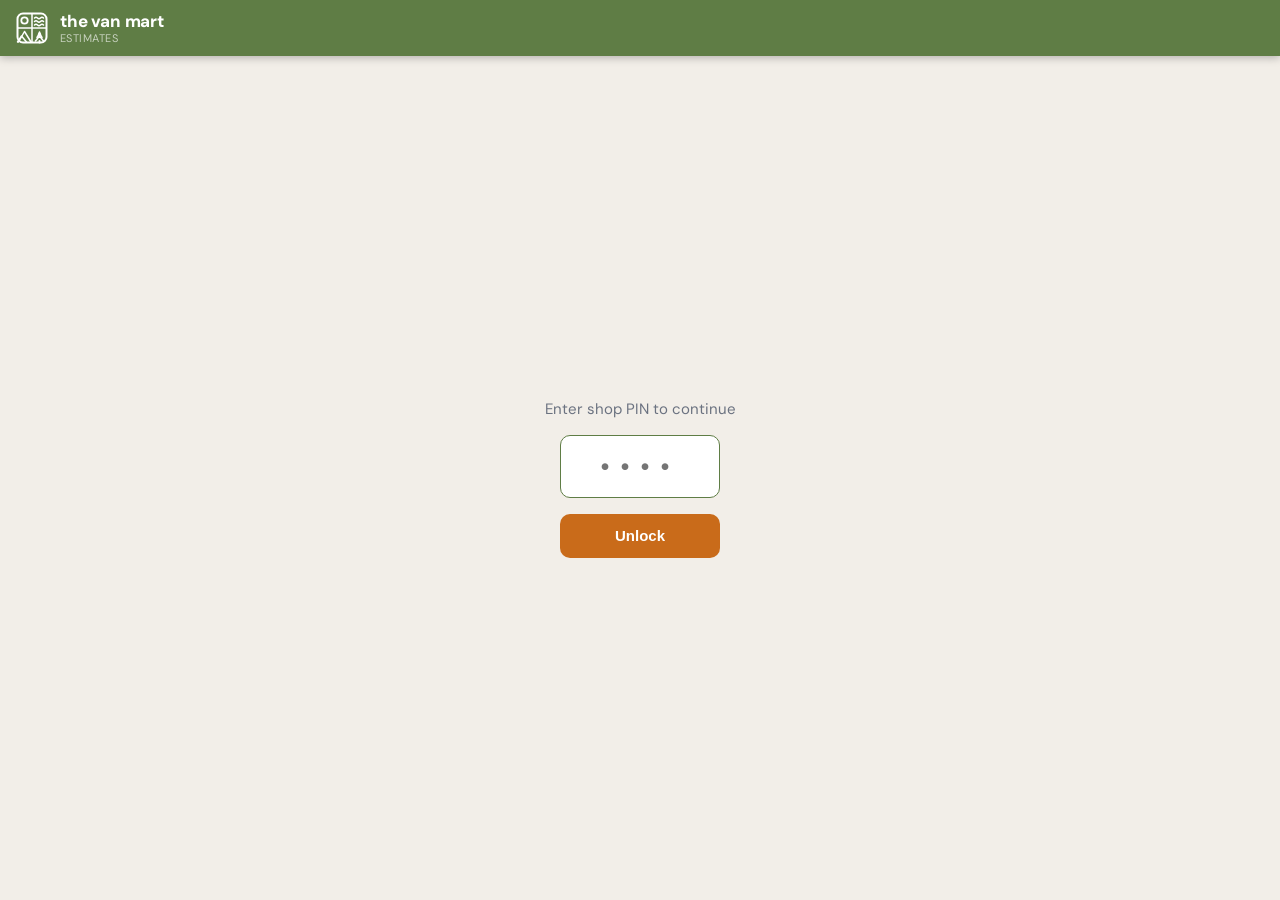
<file: index.html>
<!DOCTYPE html>
<html lang="en">
<head>
  <meta charset="UTF-8">
  <meta name="viewport" content="width=device-width, initial-scale=1.0, maximum-scale=1.0, user-scalable=no">
  <meta name="apple-mobile-web-app-capable" content="yes">
  <meta name="apple-mobile-web-app-status-bar-style" content="black-translucent">
  <meta name="apple-mobile-web-app-title" content="VM Estimates">
  <meta name="theme-color" content="#5F7D45">
  <title>The Van Mart - Estimates</title>
  <link rel="manifest" href="manifest.json">
  <link rel="preconnect" href="https://fonts.googleapis.com">
  <link rel="preconnect" href="https://fonts.gstatic.com" crossorigin>
  <link href="https://fonts.googleapis.com/css2?family=DM+Sans:opsz,wght@9..40,400;9..40,500;9..40,600;9..40,700;9..40,800&display=swap" rel="stylesheet">
  <link rel="stylesheet" href="style.css">
</head>
<body>
  <div id="pin-gate">
    <header class="header">
      <svg class="header-logo" width="32" height="32" viewBox="0 0 32 32" fill="none" xmlns="http://www.w3.org/2000/svg">
        <rect x="1.5" y="1.5" width="29" height="29" rx="5.5" stroke="white" stroke-width="2"/>
        <line x1="16" y1="1.5" x2="16" y2="30.5" stroke="white" stroke-width="1.5"/>
        <line x1="1.5" y1="16" x2="30.5" y2="16" stroke="white" stroke-width="1.5"/>
        <circle cx="8.5" cy="8.5" r="3.2" stroke="white" stroke-width="1.8"/>
        <path d="M18.5 6 Q20 4.5 21.5 6 Q23 7.5 24.5 6 Q26 4.5 27.5 6" stroke="white" stroke-width="1.5" stroke-linecap="round"/>
        <path d="M18.5 9.5 Q20 8 21.5 9.5 Q23 11 24.5 9.5 Q26 8 27.5 9.5" stroke="white" stroke-width="1.5" stroke-linecap="round"/>
        <path d="M18.5 13 Q20 11.5 21.5 13 Q23 14.5 24.5 13 Q26 11.5 27.5 13" stroke="white" stroke-width="1.5" stroke-linecap="round"/>
        <path d="M2.5 30 L8.5 19.5 L15 30" stroke="white" stroke-width="1.5" stroke-linejoin="round" stroke-linecap="round"/>
        <path d="M1.5 30 L5.5 24 L10.5 30" stroke="white" stroke-width="1.5" stroke-linejoin="round" stroke-linecap="round"/>
        <path d="M22.5 22.5 L23.5 20 L24.5 22.5" stroke="white" stroke-width="1.5" stroke-linejoin="round" stroke-linecap="round"/>
        <path d="M21 25.5 L23.5 21.5 L26 25.5" stroke="white" stroke-width="1.5" stroke-linejoin="round" stroke-linecap="round"/>
        <path d="M19.5 29 L23.5 24 L27.5 29" stroke="white" stroke-width="1.5" stroke-linejoin="round" stroke-linecap="round"/>
        <line x1="23.5" y1="29" x2="23.5" y2="30.5" stroke="white" stroke-width="2" stroke-linecap="round"/>
      </svg>
      <div class="header-title">
        <span class="header-brand">the van mart</span>
        <span class="header-sub">Estimates</span>
      </div>
    </header>
    <div class="pin-gate-body">
      <p class="pin-gate-label">Enter shop PIN to continue</p>
      <input type="password" id="pin-input" inputmode="numeric" maxlength="4" pattern="[0-9]*" autocomplete="off" placeholder="••••">
      <div id="pin-error" class="pin-error" hidden>Incorrect PIN. Try again.</div>
      <button id="pin-submit" class="btn-primary btn-full pin-gate-btn">Unlock</button>
    </div>
  </div>

  <div id="app" style="display:none">

    <!-- HOME -->
    <div id="view-home" class="view active">
      <header class="header">
        <svg class="header-logo" width="32" height="32" viewBox="0 0 32 32" fill="none" xmlns="http://www.w3.org/2000/svg">
          <rect x="1.5" y="1.5" width="29" height="29" rx="5.5" stroke="white" stroke-width="2"/>
          <line x1="16" y1="1.5" x2="16" y2="30.5" stroke="white" stroke-width="1.5"/>
          <line x1="1.5" y1="16" x2="30.5" y2="16" stroke="white" stroke-width="1.5"/>
          <circle cx="8.5" cy="8.5" r="3.2" stroke="white" stroke-width="1.8"/>
          <path d="M18.5 6 Q20 4.5 21.5 6 Q23 7.5 24.5 6 Q26 4.5 27.5 6" stroke="white" stroke-width="1.5" stroke-linecap="round"/>
          <path d="M18.5 9.5 Q20 8 21.5 9.5 Q23 11 24.5 9.5 Q26 8 27.5 9.5" stroke="white" stroke-width="1.5" stroke-linecap="round"/>
          <path d="M18.5 13 Q20 11.5 21.5 13 Q23 14.5 24.5 13 Q26 11.5 27.5 13" stroke="white" stroke-width="1.5" stroke-linecap="round"/>
          <path d="M2.5 30 L8.5 19.5 L15 30" stroke="white" stroke-width="1.5" stroke-linejoin="round" stroke-linecap="round"/>
          <path d="M1.5 30 L5.5 24 L10.5 30" stroke="white" stroke-width="1.5" stroke-linejoin="round" stroke-linecap="round"/>
          <path d="M22.5 22.5 L23.5 20 L24.5 22.5" stroke="white" stroke-width="1.5" stroke-linejoin="round" stroke-linecap="round"/>
          <path d="M21 25.5 L23.5 21.5 L26 25.5" stroke="white" stroke-width="1.5" stroke-linejoin="round" stroke-linecap="round"/>
          <path d="M19.5 29 L23.5 24 L27.5 29" stroke="white" stroke-width="1.5" stroke-linejoin="round" stroke-linecap="round"/>
          <line x1="23.5" y1="29" x2="23.5" y2="30.5" stroke="white" stroke-width="2" stroke-linecap="round"/>
        </svg>
        <div class="header-title">
          <span class="header-brand">the van mart</span>
          <span class="header-sub">Estimates</span>
        </div>
        <button id="btn-new-estimate" class="btn-accent">+ New</button>
      </header>
      <div id="home-toolbar" class="home-toolbar">
        <div class="home-search">
          <input type="search" id="home-search-input" placeholder="&#128269; Search by name, vehicle, or notes...">
        </div>
        <div id="home-filter-chips" class="home-filter-chips">
          <button class="filter-chip active" data-status="all">All <span class="filter-chip-count">0</span></button>
          <button class="filter-chip" data-status="draft">Draft <span class="filter-chip-count">0</span></button>
          <button class="filter-chip" data-status="shared">Shared <span class="filter-chip-count">0</span></button>
          <button class="filter-chip" data-status="approved">Approved <span class="filter-chip-count">0</span></button>
          <button class="filter-chip" data-status="declined">Declined <span class="filter-chip-count">0</span></button>
          <button class="filter-chip" data-status="deferred">Deferred <span class="filter-chip-count">0</span></button>
        </div>
      </div>
      <div class="content">
        <div id="estimates-list"></div>
        <div id="estimates-empty" class="empty-state">
          <div class="empty-icon">&#128221;</div>
          <p>No estimates yet</p>
          <p class="empty-sub">Tap "+ New" to start one</p>
        </div>
        <div id="estimates-no-results" class="empty-state" style="display:none;">
          <div class="empty-icon">&#128270;</div>
          <p>No matches</p>
          <p class="empty-sub">Try a different search or filter</p>
        </div>
      </div>
    </div>

    <!-- CUSTOMER / VEHICLE -->
    <div id="view-customer" class="view">
      <header class="header">
        <button class="btn-back" data-target="home">&#8592;</button>
        <div class="header-title">
          <span class="header-brand">New Estimate</span>
        </div>
        <button class="btn-header-clear" id="btn-clear-customer" type="button" aria-label="Clear estimate">Clear</button>
      </header>
      <div class="content">
        <form id="form-customer" novalidate>
          <section class="form-section">
            <h2 class="section-label">Customer</h2>
            <div class="form-group">
              <label for="customer-name">Name <span class="required">*</span></label>
              <input type="text" id="customer-name" autocomplete="name" placeholder="Full name" required>
              <div class="field-error" id="error-customer-name" hidden></div>
            </div>
            <div class="form-group">
              <label for="customer-phone">Phone</label>
              <input type="tel" id="customer-phone" autocomplete="tel" placeholder="555-555-5555" inputmode="tel" maxlength="20">
              <div class="field-error" id="error-customer-phone" hidden></div>
            </div>
            <div class="form-group">
              <label for="customer-email">Email</label>
              <input type="email" id="customer-email" autocomplete="email" placeholder="email@example.com" autocapitalize="off" spellcheck="false">
              <div class="field-error" id="error-customer-email" hidden></div>
            </div>
          </section>

          <section class="form-section">
            <h2 class="section-label">Vehicle</h2>
            <div class="form-row">
              <div class="form-group">
                <label for="vehicle-year">Year</label>
                <input type="text" id="vehicle-year" value="2025" inputmode="numeric" maxlength="4">
                <div class="field-error" id="error-vehicle-year" hidden></div>
              </div>
              <div class="form-group">
                <label for="vehicle-make">Make</label>
                <input type="text" id="vehicle-make" value="Mercedes Benz">
              </div>
            </div>
            <div class="form-group">
              <label for="vehicle-model">Model</label>
              <input type="text" id="vehicle-model" value="Sprinter 2500">
            </div>
            <div class="form-group">
              <label>Wheelbase</label>
              <div class="radio-group">
                <label class="radio-option">
                  <input type="radio" name="wheelbase" value="144" checked>
                  <span class="radio-label">144"</span>
                </label>
                <label class="radio-option">
                  <input type="radio" name="wheelbase" value="170">
                  <span class="radio-label">170"</span>
                </label>
                <label class="radio-option">
                  <input type="radio" name="wheelbase" value="both">
                  <span class="radio-label">Unknown</span>
                </label>
              </div>
            </div>
          </section>

          <div class="form-actions">
            <button type="button" id="btn-draft-customer" class="btn-secondary btn-full">Save Draft</button>
            <button type="submit" class="btn-primary btn-full">Select Parts &rarr;</button>
          </div>
        </form>
      </div>
    </div>

    <!-- PARTS SELECTOR -->
    <div id="view-parts" class="view">
      <header class="header">
        <button class="btn-back" data-target="customer">&#8592;</button>
        <div class="header-title">
          <span class="header-brand">Select Parts</span>
        </div>
        <button class="btn-header-clear" id="btn-clear-parts" type="button" aria-label="Clear estimate">Clear</button>
      </header>
      <div class="search-bar">
        <input type="search" id="parts-search" placeholder="&#128269; Search parts...">
      </div>
      <div class="content content-parts" id="parts-list"></div>
      <div class="custom-parts-section" id="custom-parts-section">
        <div id="custom-parts-list"></div>
        <button id="btn-add-custom" class="btn-add-custom" type="button">+ Add Custom Item</button>
      </div>
      <div id="custom-part-sheet" class="custom-part-sheet" hidden aria-hidden="true">
        <div class="selected-sheet-header">
          <span class="selected-sheet-title">Add Custom Item</span>
          <button id="custom-part-sheet-close" class="selected-sheet-close" type="button" aria-label="Close">&times;</button>
        </div>
        <form id="form-custom-part" class="custom-part-form" novalidate>
          <div class="form-group">
            <label for="custom-part-name">Item Name <span class="required">*</span></label>
            <input type="text" id="custom-part-name" placeholder="e.g. Custom Roof Wrap" autocomplete="off">
            <div class="field-error" id="error-custom-part-name" hidden></div>
          </div>
          <div class="form-group">
            <label for="custom-part-price">Installed Price <span class="required">*</span></label>
            <input type="text" id="custom-part-price" placeholder="e.g. 800" inputmode="decimal" autocomplete="off">
            <div class="field-error" id="error-custom-part-price" hidden></div>
          </div>
          <div class="form-group">
            <label for="custom-part-notes">Notes</label>
            <input type="text" id="custom-part-notes" placeholder="Optional notes" autocomplete="off">
          </div>
          <div class="form-actions">
            <button type="submit" class="btn-primary btn-full">Add Item</button>
          </div>
        </form>
      </div>
      <div id="selected-sheet" class="selected-sheet" hidden aria-hidden="true">
        <div class="selected-sheet-header">
          <span class="selected-sheet-title">Selected items</span>
          <button id="selected-sheet-close" class="selected-sheet-close" type="button" aria-label="Close selected items">&times;</button>
        </div>
        <div id="selected-sheet-content" class="selected-sheet-content"></div>
      </div>
      <div class="sticky-footer">
        <div id="footer-summary" class="footer-summary" role="button" tabindex="0" aria-expanded="false" aria-controls="selected-sheet">
          <div class="footer-summary-text">
            <span id="selected-count" class="footer-count">0 items</span>
            <span id="selected-total" class="footer-total">$0.00</span>
          </div>
          <span class="footer-chevron" aria-hidden="true">&#9650;</span>
        </div>
        <button id="btn-draft-parts" class="btn-secondary btn-compact" type="button">Save Draft</button>
        <button id="btn-view-estimate" class="btn-primary" disabled>View Estimate</button>
      </div>
    </div>

    <!-- ESTIMATE VIEW -->
    <div id="view-estimate" class="view">
      <header class="header">
        <button class="btn-back" data-target="parts">&#8592;</button>
        <button class="btn-header-clear" id="btn-clear-estimate" type="button" aria-label="Clear estimate">Clear</button>
        <div class="header-title">
          <span class="header-brand">Estimate</span>
        </div>
        <button id="btn-estimate-done" class="btn-accent">Done</button>
      </header>
      <div class="content" id="estimate-content"></div>
      <div class="sticky-footer">
        <button id="btn-share" class="btn-secondary">&#8679; Share</button>
        <button id="btn-save" class="btn-primary">Save</button>
      </div>
    </div>

    <!-- CONFIRM SHEET (destructive action confirmation) -->
    <div id="confirm-sheet" class="confirm-sheet" hidden aria-hidden="true" role="dialog" aria-modal="true">
      <div class="confirm-sheet-backdrop" id="confirm-sheet-backdrop"></div>
      <div class="confirm-sheet-panel">
        <p id="confirm-sheet-message" class="confirm-sheet-message"></p>
        <div class="confirm-sheet-actions">
          <button id="confirm-sheet-cancel" class="btn-secondary confirm-btn" type="button">Cancel</button>
          <button id="confirm-sheet-ok" class="btn-danger confirm-btn" type="button">Yes, Clear</button>
        </div>
      </div>
    </div>

    <!-- UNDO TOAST -->
    <div id="toast" class="toast" role="status" aria-live="polite" hidden>
      <span id="toast-message" class="toast-message"></span>
      <button id="toast-action" class="toast-action" type="button">Undo</button>
    </div>

  </div>

  <script src="data/pricing.js"></script>
  <script src="app.js"></script>
</body>
</html>
</file>
<file: style.css>
/* === RESET & BASE === */
*, *::before, *::after { box-sizing: border-box; margin: 0; padding: 0; }

:root {
  --primary: #5F7D45;
  --accent: #C96B1A;
  --accent-hover: #b05a14;
  --bg: #F2EEE8;
  --surface: #FFFFFF;
  --text: #1A1A1A;
  --text-muted: #6B7280;
  --border: #E2DDD6;
  --selected-bg: #EEF3E8;
  --selected-border: #5F7D45;
  --danger: #DC2626;
  --header-h: 56px;
  --search-h: 58px;
  --footer-h: 72px;
  --radius: 12px;
  --font: 'DM Sans', -apple-system, BlinkMacSystemFont, 'Segoe UI', Roboto, sans-serif;
}

html { -webkit-text-size-adjust: 100%; }

body {
  font-family: var(--font);
  background: var(--bg);
  color: var(--text);
  min-height: 100vh;
  max-width: 640px;
  margin: 0 auto;
  -webkit-tap-highlight-color: transparent;
}

/* === VIEWS === */
.view { display: none; flex-direction: column; min-height: 100vh; }
.view.active { display: flex; }

/* === HEADER === */
.header {
  position: sticky;
  top: 0;
  z-index: 100;
  background: var(--primary);
  color: #fff;
  height: var(--header-h);
  display: flex;
  align-items: center;
  padding: 0 16px;
  gap: 12px;
  flex-shrink: 0;
  box-shadow: 0 2px 8px rgba(0,0,0,0.25);
}

.header-title {
  flex: 1;
  display: flex;
  flex-direction: column;
  line-height: 1.2;
}

.header-brand { font-size: 17px; font-weight: 800; letter-spacing: -0.01em; }
.header-sub { font-size: 11px; opacity: 0.65; font-weight: 400; letter-spacing: 0.04em; text-transform: uppercase; }

.header-logo { flex-shrink: 0; }

.btn-back {
  background: rgba(255,255,255,0.12);
  border: none;
  color: #fff;
  font-size: 20px;
  width: 36px;
  height: 36px;
  border-radius: 8px;
  cursor: pointer;
  display: flex;
  align-items: center;
  justify-content: center;
  flex-shrink: 0;
}

/* === BUTTONS === */
.btn-primary, .btn-secondary, .btn-accent {
  display: inline-flex;
  align-items: center;
  justify-content: center;
  padding: 0 20px;
  height: 44px;
  border-radius: 10px;
  border: none;
  font-size: 15px;
  font-weight: 600;
  cursor: pointer;
  white-space: nowrap;
  transition: opacity 0.15s;
}

.btn-primary { background: var(--accent); color: #fff; }
.btn-primary:active { opacity: 0.85; }
.btn-primary:disabled { background: #D1D5DB; color: #9CA3AF; cursor: not-allowed; }

.btn-secondary {
  background: transparent;
  color: var(--primary);
  border: 2px solid var(--primary);
}
.btn-secondary:active { opacity: 0.75; }

.btn-accent { background: var(--accent); color: #fff; padding: 0 16px; height: 36px; font-size: 14px; }
.btn-accent:active { opacity: 0.85; }

.btn-full { width: 100%; }

/* === CONTENT === */
.content {
  flex: 1;
  overflow-y: auto;
  padding: 16px;
  padding-bottom: calc(var(--footer-h) + 16px);
}

.content-parts {
  padding: 0;
  padding-bottom: var(--footer-h);
}

/* === SEARCH BAR === */
.search-bar {
  background: var(--surface);
  padding: 10px 16px;
  border-bottom: 1px solid var(--border);
  position: sticky;
  top: var(--header-h);
  z-index: 90;
  flex-shrink: 0;
}

.search-bar input {
  width: 100%;
  padding: 10px 14px;
  border: 1.5px solid var(--border);
  border-radius: 10px;
  font-size: 15px;
  background: var(--bg);
  outline: none;
}

.search-bar input:focus { border-color: var(--selected-border); }

/* === FORMS === */
.form-section {
  background: var(--surface);
  border-radius: var(--radius);
  padding: 16px;
  margin-bottom: 14px;
}

.section-label {
  font-size: 11px;
  font-weight: 700;
  text-transform: uppercase;
  letter-spacing: 0.08em;
  color: var(--text-muted);
  margin-bottom: 14px;
}

.form-row { display: flex; gap: 12px; }
.form-row .form-group { flex: 1; }

.form-group { margin-bottom: 14px; }
.form-group:last-child { margin-bottom: 0; }

.form-group label {
  display: block;
  font-size: 13px;
  font-weight: 500;
  color: var(--text-muted);
  margin-bottom: 5px;
}

.required { color: var(--danger); }

.form-group input,
.form-group select,
.form-group textarea {
  width: 100%;
  padding: 11px 12px;
  border: 1.5px solid var(--border);
  border-radius: 9px;
  font-size: 16px; /* prevents iOS zoom */
  background: var(--bg);
  outline: none;
  color: var(--text);
  font-family: var(--font);
}

.form-group textarea { resize: vertical; min-height: 70px; line-height: 1.4; }
.form-group select { appearance: none; -webkit-appearance: none; background-image: linear-gradient(45deg, transparent 50%, var(--text-muted) 50%), linear-gradient(135deg, var(--text-muted) 50%, transparent 50%); background-position: calc(100% - 18px) 50%, calc(100% - 13px) 50%; background-size: 5px 5px, 5px 5px; background-repeat: no-repeat; padding-right: 30px; }

.form-group input:focus,
.form-group select:focus,
.form-group textarea:focus { border-color: var(--selected-border); background: #fff; }

.form-group input.error {
  border-color: var(--danger);
  background: #FEF2F2;
  animation: field-shake 0.32s cubic-bezier(.36,.07,.19,.97);
}

.form-group input.error:focus { background: #fff; }

.field-error {
  font-size: 12px;
  font-weight: 500;
  color: var(--danger);
  margin-top: 5px;
  line-height: 1.3;
}

@keyframes field-shake {
  10%, 90% { transform: translateX(-1px); }
  20%, 80% { transform: translateX(2px); }
  30%, 50%, 70% { transform: translateX(-3px); }
  40%, 60% { transform: translateX(3px); }
}

.radio-group {
  display: flex;
  gap: 10px;
}

.radio-option {
  flex: 1;
  display: flex;
  align-items: center;
  justify-content: center;
  gap: 0;
  cursor: pointer;
}

.radio-option input[type="radio"] { display: none; }

.radio-label {
  display: block;
  width: 100%;
  text-align: center;
  padding: 10px 8px;
  border: 1.5px solid var(--border);
  border-radius: 9px;
  font-size: 14px;
  font-weight: 500;
  color: var(--text-muted);
  background: var(--bg);
  transition: all 0.15s;
}

.radio-option input[type="radio"]:checked + .radio-label {
  border-color: var(--selected-border);
  background: var(--selected-bg);
  color: var(--selected-border);
  font-weight: 600;
}

.form-actions { margin-top: 8px; }

/* === PARTS LIST === */
.category-section { border-bottom: 1px solid var(--border); }

.category-header {
  display: flex;
  align-items: center;
  justify-content: space-between;
  padding: 13px 16px;
  background: var(--bg);
  cursor: pointer;
  user-select: none;
  position: sticky;
  top: 0;
  z-index: 80;
  border-bottom: 1px solid var(--border);
  gap: 8px;
}

.category-header:active { opacity: 0.75; }

.category-header-left {
  display: flex;
  align-items: center;
  gap: 10px;
  flex: 1;
  min-width: 0;
}

.category-name {
  font-size: 13px;
  font-weight: 700;
  text-transform: uppercase;
  letter-spacing: 0.06em;
  color: var(--text-muted);
}

.category-badge {
  background: var(--accent);
  color: #fff;
  font-size: 11px;
  font-weight: 700;
  padding: 2px 7px;
  border-radius: 20px;
  display: none;
}

.category-badge.visible { display: inline-block; }

.category-chevron {
  font-size: 12px;
  color: var(--text-muted);
  transition: transform 0.2s;
  flex-shrink: 0;
}

.category-section.open .category-chevron { transform: rotate(180deg); }

.category-items {
  display: none;
  background: var(--surface);
}

.category-section.open .category-items { display: block; }

.part-item {
  display: flex;
  align-items: center;
  padding: 13px 16px;
  border-bottom: 1px solid var(--border);
  gap: 12px;
  cursor: pointer;
  transition: background 0.1s;
}

.part-item:last-child { border-bottom: none; }
.part-item:active { background: var(--bg); }

.part-item.selected {
  background: var(--selected-bg);
  border-left: 3px solid var(--selected-border);
  padding-left: 13px;
}

.part-checkbox {
  width: 24px;
  height: 24px;
  border: 2px solid var(--border);
  border-radius: 6px;
  flex-shrink: 0;
  display: flex;
  align-items: center;
  justify-content: center;
  font-size: 14px;
  color: transparent;
  transition: all 0.15s;
}

.part-item.selected .part-checkbox {
  background: var(--selected-border);
  border-color: var(--selected-border);
  color: #fff;
}

.part-info { flex: 1; min-width: 0; }

.part-name {
  font-size: 14px;
  font-weight: 500;
  line-height: 1.35;
  color: var(--text);
}

.part-note {
  font-size: 12px;
  color: var(--text-muted);
  margin-top: 3px;
  line-height: 1.3;
}

.part-price {
  font-size: 14px;
  font-weight: 700;
  color: var(--text);
  text-align: right;
  flex-shrink: 0;
}

.part-item.selected .part-price { color: var(--selected-border); }

/* === STICKY FOOTER === */
.sticky-footer {
  position: sticky;
  bottom: 0;
  background: var(--surface);
  border-top: 1px solid var(--border);
  padding: 12px 16px;
  padding-bottom: max(12px, env(safe-area-inset-bottom));
  display: flex;
  align-items: center;
  gap: 12px;
  z-index: 100;
  box-shadow: 0 -2px 12px rgba(0,0,0,0.08);
  flex-shrink: 0;
}

.footer-summary {
  flex: 1;
  display: flex;
  align-items: center;
  gap: 10px;
  padding: 4px 6px;
  margin: -4px -6px;
  border-radius: 8px;
  cursor: pointer;
  user-select: none;
  -webkit-tap-highlight-color: transparent;
  outline: none;
}
.footer-summary-text { flex: 1; min-width: 0; }
.footer-summary[aria-disabled="true"] { cursor: default; pointer-events: none; }
.footer-summary[aria-disabled="true"] .footer-chevron { opacity: 0; }
.footer-summary:active:not([aria-disabled="true"]) { background: var(--bg); }
.footer-summary:focus-visible { box-shadow: 0 0 0 2px var(--selected-border); }

.footer-count { display: block; font-size: 12px; color: var(--text-muted); margin-bottom: 1px; }
.footer-total { display: block; font-size: 22px; font-weight: 700; color: var(--primary); line-height: 1; }

.footer-chevron {
  font-size: 10px;
  color: var(--text-muted);
  transition: transform 0.22s ease;
  flex-shrink: 0;
  width: 18px;
  height: 18px;
  display: inline-flex;
  align-items: center;
  justify-content: center;
}
.footer-summary[aria-expanded="true"] .footer-chevron { transform: rotate(180deg); }

/* === SELECTED ITEMS SHEET === */
.selected-sheet {
  position: fixed;
  left: 50%;
  bottom: var(--footer-h);
  width: 100%;
  max-width: 640px;
  max-height: 60vh;
  transform: translate(-50%, calc(100% + var(--footer-h)));
  background: var(--surface);
  border-top: 1px solid var(--border);
  border-radius: 14px 14px 0 0;
  box-shadow: 0 -8px 24px rgba(0,0,0,0.12);
  z-index: 95;
  display: flex;
  flex-direction: column;
  transition: transform 0.24s ease-out;
}
.selected-sheet.open {
  transform: translate(-50%, 0);
}

.selected-sheet[hidden] { display: none; }

.selected-sheet-header {
  display: flex;
  align-items: center;
  justify-content: space-between;
  padding: 12px 8px 12px 16px;
  border-bottom: 1px solid var(--border);
  flex-shrink: 0;
}

.selected-sheet-title {
  font-size: 11px;
  font-weight: 700;
  text-transform: uppercase;
  letter-spacing: 0.08em;
  color: var(--text-muted);
}

.selected-sheet-close {
  width: 32px;
  height: 32px;
  border: none;
  background: transparent;
  color: var(--text-muted);
  font-size: 24px;
  line-height: 1;
  cursor: pointer;
  display: flex;
  align-items: center;
  justify-content: center;
  border-radius: 8px;
  font-family: var(--font);
}
.selected-sheet-close:active { background: var(--bg); }

.selected-sheet-content {
  overflow-y: auto;
  flex: 1;
  -webkit-overflow-scrolling: touch;
  overscroll-behavior: contain;
}

.selected-sheet-category {
  padding: 7px 16px;
  font-size: 10px;
  font-weight: 700;
  text-transform: uppercase;
  letter-spacing: 0.06em;
  color: var(--text-muted);
  background: var(--bg);
  border-bottom: 1px solid var(--border);
  position: sticky;
  top: 0;
  z-index: 1;
}

.selected-sheet-row {
  display: flex;
  align-items: center;
  padding: 11px 12px 11px 16px;
  border-bottom: 1px solid var(--border);
  gap: 12px;
}

.selected-sheet-name {
  flex: 1;
  font-size: 14px;
  font-weight: 500;
  line-height: 1.3;
  min-width: 0;
}

.selected-sheet-price {
  font-size: 14px;
  font-weight: 700;
  color: var(--primary);
  flex-shrink: 0;
}

.selected-sheet-remove {
  width: 32px;
  height: 32px;
  border: 1.5px solid var(--border);
  border-radius: 8px;
  background: var(--surface);
  color: var(--text-muted);
  font-size: 18px;
  line-height: 1;
  cursor: pointer;
  display: flex;
  align-items: center;
  justify-content: center;
  flex-shrink: 0;
  font-family: var(--font);
}
.selected-sheet-remove:active {
  background: #FEF2F2;
  border-color: var(--danger);
  color: var(--danger);
}

/* === ESTIMATE VIEW === */
.estimate-hero {
  background: var(--surface);
  border: 1px solid var(--border);
  border-radius: var(--radius);
  padding: 20px;
  margin-bottom: 14px;
  text-align: center;
}

.estimate-hero-logo { width: 72px; height: auto; display: block; margin: 0 auto 10px; }
.estimate-hero-brand { font-size: 20px; font-weight: 800; letter-spacing: -0.01em; color: var(--primary); }
.estimate-hero-sub { font-size: 12px; color: var(--text-muted); text-transform: uppercase; letter-spacing: 0.1em; margin-top: 2px; }

.estimate-section {
  background: var(--surface);
  border-radius: var(--radius);
  padding: 14px 16px;
  margin-bottom: 10px;
}

.estimate-section-label {
  font-size: 11px;
  font-weight: 700;
  text-transform: uppercase;
  letter-spacing: 0.08em;
  color: var(--text-muted);
  margin-bottom: 10px;
}

.estimate-row {
  display: flex;
  justify-content: space-between;
  align-items: flex-start;
  padding: 7px 0;
  border-bottom: 1px solid var(--border);
  gap: 10px;
}

.estimate-row:last-child { border-bottom: none; }

.estimate-row-label {
  font-size: 14px;
  color: var(--text);
  flex: 1;
  line-height: 1.3;
}

.estimate-row-value {
  font-size: 14px;
  font-weight: 600;
  color: var(--text);
  text-align: right;
  flex-shrink: 0;
}

.estimate-row-value.price { color: var(--primary); }

.subtotal-row {
  border-top: 1.5px solid var(--border);
  border-bottom: none !important;
  margin-top: 4px;
  padding-top: 9px;
}
.subtotal-row .estimate-row-label {
  font-size: 11px;
  font-weight: 700;
  text-transform: uppercase;
  letter-spacing: 0.06em;
  color: var(--text-muted);
}
.subtotal-row .estimate-row-value { font-weight: 800; }
.poa-mark { color: var(--text-muted); margin-left: 2px; font-weight: 600; }

.estimate-total-block {
  background: var(--primary);
  color: #fff;
  border-radius: var(--radius);
  padding: 18px 20px;
  display: flex;
  justify-content: space-between;
  align-items: center;
  margin-bottom: 10px;
}

.estimate-total-label { font-size: 15px; font-weight: 600; opacity: 0.85; }
.estimate-total-value { font-size: 26px; font-weight: 800; }

.estimate-disclaimer {
  font-size: 12px;
  color: var(--text-muted);
  text-align: center;
  padding: 8px 16px 16px;
  line-height: 1.5;
}

.btn-print-estimate {
  display: flex;
  align-items: center;
  justify-content: center;
  gap: 6px;
  margin: 0 auto 16px;
  padding: 8px 14px;
  background: transparent;
  border: 1.5px solid var(--border);
  border-radius: 8px;
  color: var(--text-muted);
  font-size: 13px;
  font-weight: 600;
  font-family: var(--font);
  cursor: pointer;
  -webkit-tap-highlight-color: transparent;
}
.btn-print-estimate:hover { color: var(--primary); border-color: var(--primary); }
.btn-print-estimate:active { background: var(--selected-bg); }

.print-shop-info { display: none; }

.internal-section {
  border: 1px dashed var(--border);
  background: #FAFAF7;
  margin-top: 6px;
}

.internal-section .estimate-section-label { color: var(--text-muted); }
.internal-meta { font-size: 11px; color: var(--text-muted); margin-top: 6px; letter-spacing: 0.02em; }

/* === HOME - ESTIMATE CARDS === */
.estimate-card-row {
  position: relative;
  margin-bottom: 10px;
  border-radius: var(--radius);
  overflow: hidden;
  box-shadow: 0 1px 4px rgba(0,0,0,0.06);
}

.estimate-card-actions {
  position: absolute;
  top: 0;
  right: 0;
  bottom: 0;
  width: 240px;
  display: flex;
}

.card-action {
  flex: 1;
  border: none;
  color: #fff;
  font-size: 13px;
  font-weight: 700;
  letter-spacing: 0.02em;
  cursor: pointer;
  padding: 0;
}

.card-action:active { opacity: 0.85; }
.action-share { background: var(--selected-border); }
.action-copy { background: var(--accent); }
.action-delete { background: var(--danger); }

.estimate-card {
  background: var(--surface);
  border-radius: var(--radius);
  padding: 15px 16px;
  display: flex;
  justify-content: space-between;
  align-items: center;
  gap: 12px;
  cursor: pointer;
  position: relative;
  z-index: 1;
  transform: translateX(0);
  transition: transform 0.22s ease-out;
  will-change: transform;
}

.estimate-card-row.open .estimate-card {
  transform: translateX(-240px);
}

.estimate-card:active { background: #F8F5F0; }

.estimate-card-info { flex: 1; min-width: 0; }
.estimate-card-name-row {
  display: flex;
  align-items: center;
  gap: 8px;
  min-width: 0;
}
.estimate-card-name {
  font-size: 16px;
  font-weight: 600;
  min-width: 0;
  overflow: hidden;
  text-overflow: ellipsis;
  white-space: nowrap;
}
.estimate-card-vehicle { font-size: 13px; color: var(--text-muted); margin-top: 2px; white-space: nowrap; overflow: hidden; text-overflow: ellipsis; }
.estimate-card-date { font-size: 12px; color: var(--text-muted); margin-top: 3px; }

.status-badge {
  flex-shrink: 0;
  font-size: 10px;
  font-weight: 700;
  text-transform: uppercase;
  letter-spacing: 0.05em;
  padding: 2px 8px;
  border-radius: 20px;
  line-height: 1.5;
  border: 1px solid transparent;
}

.status-badge.status-shared {
  background: var(--selected-bg);
  color: var(--selected-border);
  border-color: var(--selected-border);
}
.status-badge.status-approved {
  background: #DCFCE7;
  color: #15803D;
  border-color: #15803D;
}
.status-badge.status-declined {
  background: #FEE2E2;
  color: var(--danger);
  border-color: var(--danger);
}
.status-badge.status-deferred {
  background: #FEF3C7;
  color: #B45309;
  border-color: #B45309;
}

.estimate-card-right {
  display: flex;
  flex-direction: column;
  align-items: flex-end;
  gap: 2px;
  flex-shrink: 0;
}
.estimate-card-total { font-size: 17px; font-weight: 700; color: var(--primary); }

.estimate-card-menu {
  width: 32px;
  height: 28px;
  border: none;
  background: transparent;
  color: var(--text-muted);
  font-size: 20px;
  line-height: 1;
  border-radius: 8px;
  cursor: pointer;
  display: inline-flex;
  align-items: center;
  justify-content: center;
  font-family: var(--font);
  -webkit-tap-highlight-color: transparent;
}
.estimate-card-menu:hover { background: var(--bg); color: var(--text); }
.estimate-card-menu:active { background: var(--border); }
.estimate-card-menu:focus-visible {
  outline: none;
  box-shadow: 0 0 0 2px var(--selected-border);
  color: var(--text);
}
.estimate-card-row.open .estimate-card-menu { color: var(--primary); }

.home-section-header {
  display: flex;
  align-items: center;
  justify-content: space-between;
  gap: 12px;
  padding: 4px 0 10px;
}

.home-section-header .home-section-label { padding: 0; }

.home-section-label {
  font-size: 11px;
  font-weight: 700;
  text-transform: uppercase;
  letter-spacing: 0.08em;
  color: var(--text-muted);
  padding: 4px 0 10px;
}

.home-sort {
  position: relative;
  display: inline-flex;
  align-items: center;
  gap: 6px;
  font-size: 12px;
  color: var(--text-muted);
  cursor: pointer;
  flex-shrink: 0;
}

.home-sort-label {
  font-weight: 600;
  text-transform: uppercase;
  letter-spacing: 0.06em;
}

.home-sort-select {
  appearance: none;
  -webkit-appearance: none;
  background: var(--surface);
  border: 1.5px solid var(--border);
  border-radius: 8px;
  padding: 6px 26px 6px 10px;
  font-size: 13px;
  font-weight: 600;
  color: var(--text);
  font-family: var(--font);
  cursor: pointer;
  outline: none;
  transition: border-color 0.15s;
  max-width: 180px;
}

.home-sort-select:focus { border-color: var(--selected-border); }
.home-sort-select:hover { border-color: var(--text-muted); }

.home-sort-chevron {
  position: absolute;
  right: 9px;
  top: 50%;
  transform: translateY(-50%);
  font-size: 10px;
  color: var(--text-muted);
  pointer-events: none;
}

/* === EMPTY STATE === */
.empty-state {
  text-align: center;
  padding: 80px 24px 40px;
}

.empty-icon { font-size: 48px; margin-bottom: 14px; }
.empty-state p { font-size: 16px; color: var(--text-muted); }
.empty-sub { font-size: 14px !important; margin-top: 6px; }

/* === NO RESULTS === */
.no-results {
  text-align: center;
  padding: 40px 24px;
  color: var(--text-muted);
  font-size: 14px;
}

/* === HOME TOOLBAR (search + status filter chips) === */
.home-toolbar {
  background: var(--surface);
  border-bottom: 1px solid var(--border);
  position: sticky;
  top: var(--header-h);
  z-index: 90;
  flex-shrink: 0;
}

.home-search { padding: 10px 16px 8px; }

.home-search input {
  width: 100%;
  padding: 10px 14px;
  border: 1.5px solid var(--border);
  border-radius: 10px;
  font-size: 15px;
  background: var(--bg);
  outline: none;
}

.home-search input:focus { border-color: var(--selected-border); }

.home-filter-chips {
  display: flex;
  gap: 8px;
  padding: 0 16px 10px;
  overflow-x: auto;
  scrollbar-width: none;
  -webkit-overflow-scrolling: touch;
}

.home-filter-chips::-webkit-scrollbar { display: none; }

.filter-chip {
  flex-shrink: 0;
  padding: 6px 14px;
  border: 1.5px solid var(--border);
  border-radius: 20px;
  background: var(--bg);
  color: var(--text-muted);
  font-size: 13px;
  font-weight: 600;
  cursor: pointer;
  white-space: nowrap;
  transition: all 0.15s;
  font-family: var(--font);
}

.filter-chip:active { opacity: 0.75; }

.filter-chip.active {
  background: var(--primary);
  border-color: var(--primary);
  color: #fff;
}

.filter-chip-count {
  display: inline-block;
  margin-left: 5px;
  padding: 0 7px;
  border-radius: 10px;
  background: rgba(0, 0, 0, 0.07);
  font-size: 11px;
  font-weight: 700;
  min-width: 18px;
  text-align: center;
  line-height: 1.55;
}

.filter-chip.active .filter-chip-count {
  background: rgba(255, 255, 255, 0.22);
  color: #fff;
}

.filter-chip.empty:not(.active) {
  opacity: 0.55;
}

/* === TOAST (undo snackbar) === */
.toast {
  position: fixed;
  left: 50%;
  bottom: calc(16px + env(safe-area-inset-bottom));
  transform: translate(-50%, 20px);
  width: calc(100% - 32px);
  max-width: 420px;
  background: #1A1A1A;
  color: #fff;
  border-radius: 12px;
  padding: 12px 8px 12px 16px;
  display: flex;
  align-items: center;
  gap: 8px;
  box-shadow: 0 6px 20px rgba(0,0,0,0.25);
  z-index: 200;
  opacity: 0;
  pointer-events: none;
  transition: opacity 0.2s ease, transform 0.2s ease;
}

.toast.visible {
  opacity: 1;
  transform: translate(-50%, 0);
  pointer-events: auto;
}

.toast-message {
  flex: 1;
  font-size: 14px;
  font-weight: 500;
  line-height: 1.3;
}

.toast-action {
  background: transparent;
  border: none;
  color: var(--accent);
  font-size: 14px;
  font-weight: 700;
  text-transform: uppercase;
  letter-spacing: 0.04em;
  padding: 8px 14px;
  border-radius: 8px;
  cursor: pointer;
  font-family: var(--font);
}

.toast-action:active { background: rgba(255,255,255,0.08); }

/* === FORM ACTIONS (stacked button layout) === */
.form-actions {
  display: flex;
  flex-direction: column;
  gap: 10px;
}

/* === COMPACT BUTTON (for tight footer rows) === */
.btn-compact {
  padding: 0 12px;
  font-size: 13px;
  height: 40px;
}

/* === DANGER BUTTON === */
.btn-danger {
  display: inline-flex;
  align-items: center;
  justify-content: center;
  padding: 0 20px;
  height: 44px;
  border-radius: 10px;
  border: none;
  font-size: 15px;
  font-weight: 600;
  cursor: pointer;
  font-family: var(--font);
  background: var(--danger);
  color: #fff;
  transition: opacity 0.15s;
}
.btn-danger:active { opacity: 0.85; }

/* === HEADER CLEAR BUTTON === */
.btn-header-clear {
  background: rgba(255,255,255,0.12);
  border: none;
  color: rgba(255,255,255,0.9);
  font-size: 13px;
  font-weight: 600;
  height: 36px;
  padding: 0 12px;
  border-radius: 8px;
  cursor: pointer;
  flex-shrink: 0;
  font-family: var(--font);
  transition: background 0.15s;
}
.btn-header-clear:active {
  background: rgba(220, 38, 38, 0.4);
  color: #fff;
}

/* === CONFIRM SHEET (destructive confirmation) === */
.confirm-sheet {
  position: fixed;
  inset: 0;
  z-index: 300;
  display: flex;
  flex-direction: column;
  justify-content: flex-end;
  align-items: center;
}
.confirm-sheet[hidden] { display: none; }

.confirm-sheet-backdrop {
  position: absolute;
  inset: 0;
  background: rgba(0, 0, 0, 0);
  transition: background 0.24s ease;
}
.confirm-sheet.open .confirm-sheet-backdrop {
  background: rgba(0, 0, 0, 0.45);
}

.confirm-sheet-panel {
  position: relative;
  width: 100%;
  max-width: 640px;
  background: var(--surface);
  border-radius: 16px 16px 0 0;
  padding: 24px 20px;
  padding-bottom: max(24px, env(safe-area-inset-bottom));
  box-shadow: 0 -8px 24px rgba(0,0,0,0.14);
  transform: translateY(100%);
  transition: transform 0.24s ease-out;
}
.confirm-sheet.open .confirm-sheet-panel {
  transform: translateY(0);
}

.confirm-sheet-message {
  font-size: 16px;
  font-weight: 500;
  color: var(--text);
  text-align: center;
  margin-bottom: 20px;
  line-height: 1.4;
}

.confirm-sheet-actions {
  display: flex;
  gap: 12px;
}
.confirm-btn { flex: 1; }

/* === CUSTOM PARTS SECTION (below catalog parts list) === */
.custom-parts-section {
  background: var(--surface);
  border-top: 2px solid var(--border);
  flex-shrink: 0;
}

.btn-add-custom {
  display: flex;
  align-items: center;
  justify-content: center;
  width: 100%;
  padding: 15px 16px;
  background: transparent;
  border: none;
  border-top: 1px solid var(--border);
  color: var(--primary);
  font-size: 14px;
  font-weight: 600;
  font-family: var(--font);
  cursor: pointer;
  gap: 6px;
}
.btn-add-custom:active { background: var(--selected-bg); }

.custom-part-item {
  display: flex;
  align-items: center;
  padding: 12px 16px;
  border-bottom: 1px solid var(--border);
  gap: 12px;
  background: var(--selected-bg);
  border-left: 3px solid var(--accent);
}

.custom-part-info { flex: 1; min-width: 0; }

.custom-part-label {
  font-size: 10px;
  font-weight: 700;
  text-transform: uppercase;
  letter-spacing: 0.05em;
  color: var(--accent);
  margin-bottom: 2px;
}

.custom-part-name {
  font-size: 14px;
  font-weight: 500;
  color: var(--text);
  white-space: nowrap;
  overflow: hidden;
  text-overflow: ellipsis;
}

.custom-part-note {
  font-size: 12px;
  color: var(--text-muted);
  margin-top: 1px;
}

.custom-part-price {
  font-size: 14px;
  font-weight: 700;
  color: var(--accent);
  flex-shrink: 0;
}

.custom-part-remove {
  width: 32px;
  height: 32px;
  border: 1.5px solid var(--border);
  border-radius: 8px;
  background: var(--surface);
  color: var(--text-muted);
  font-size: 18px;
  line-height: 1;
  cursor: pointer;
  display: flex;
  align-items: center;
  justify-content: center;
  flex-shrink: 0;
  font-family: var(--font);
}
.custom-part-remove:active {
  background: #FEF2F2;
  border-color: var(--danger);
  color: var(--danger);
}

/* === CUSTOM PART SHEET === */
.custom-part-sheet {
  position: fixed;
  left: 50%;
  bottom: var(--footer-h);
  width: 100%;
  max-width: 640px;
  transform: translate(-50%, calc(100% + var(--footer-h)));
  background: var(--surface);
  border-top: 1px solid var(--border);
  border-radius: 14px 14px 0 0;
  box-shadow: 0 -8px 24px rgba(0,0,0,0.12);
  z-index: 96;
  transition: transform 0.24s ease-out;
}
.custom-part-sheet.open {
  transform: translate(-50%, 0);
}
.custom-part-sheet[hidden] { display: none; }

.custom-part-form {
  padding: 16px;
  padding-bottom: max(16px, env(safe-area-inset-bottom));
}

/* === QTY STEPPER (parts view) === */
.part-qty-stepper {
  display: flex;
  align-items: center;
  gap: 1px;
  flex-shrink: 0;
}

.qty-btn {
  width: 28px;
  height: 28px;
  border: 1.5px solid var(--selected-border);
  border-radius: 7px;
  background: var(--surface);
  color: var(--selected-border);
  font-size: 17px;
  font-weight: 700;
  line-height: 1;
  cursor: pointer;
  display: flex;
  align-items: center;
  justify-content: center;
  font-family: var(--font);
  flex-shrink: 0;
  -webkit-tap-highlight-color: transparent;
  transition: background 0.12s;
}

.qty-btn:active { background: var(--selected-bg); }

.qty-val {
  min-width: 26px;
  text-align: center;
  font-size: 15px;
  font-weight: 700;
  color: var(--selected-border);
  padding: 0 2px;
}

.part-price-total {
  display: block;
  font-weight: 700;
}

.part-price-unit {
  display: block;
  font-size: 11px;
  font-weight: 400;
  color: var(--text-muted);
}

/* qty badge in estimate view */
.estimate-qty-badge {
  font-size: 12px;
  font-weight: 700;
  color: var(--text-muted);
  margin-left: 2px;
}

/* === PRINT === */
@media print {
  @page { margin: 0.5in; }

  html, body {
    background: #fff !important;
    color: #000 !important;
    max-width: none !important;
    -webkit-print-color-adjust: exact;
    print-color-adjust: exact;
  }

  /* Only print the active view; hide everything else. */
  .view:not(.active) { display: none !important; }
  .view.active { display: block !important; min-height: 0 !important; }

  /* Strip all interactive chrome — headers, footers, toolbars, sheets, toasts. */
  .header,
  .sticky-footer,
  .home-toolbar,
  .search-bar,
  .selected-sheet,
  .custom-part-sheet,
  .custom-parts-section .btn-add-custom,
  .custom-part-remove,
  .confirm-sheet,
  .toast,
  .estimate-card-actions,
  .estimate-card-menu,
  .btn-print-estimate,
  .internal-section,
  .upsell-builder-section { display: none !important; }

  /* Upsell callout section — keep but flatten for print */
  .upsell-callout-section {
    background: transparent !important;
    border: 1.5px solid #000 !important;
    border-radius: 0 !important;
    page-break-inside: avoid;
  }
  .upsell-callout-section .estimate-section-label { color: #000 !important; }
  .upsell-callout-rationale { color: #333 !important; }

  /* Dual total — print flat */
  .estimate-dual-total {
    background: transparent !important;
    border: none !important;
    border-radius: 0 !important;
    page-break-inside: avoid;
  }
  .dual-row { border-bottom: 1px solid #ddd !important; }
  .dual-row-highlight { background: #fff !important; border: 2px solid #000 !important; }
  .dual-row-highlight .dual-label { color: #000 !important; }
  .dual-row-highlight .dual-value { color: #000 !important; }

  .content,
  .content-parts { padding: 0 !important; overflow: visible !important; }

  /* Hero stays prominent but ditches the card chrome on paper. */
  .estimate-hero {
    border: none !important;
    box-shadow: none !important;
    padding: 0 0 12px !important;
    margin-bottom: 16px !important;
    border-bottom: 2px solid #000 !important;
    border-radius: 0 !important;
  }
  .estimate-hero-brand { color: #000 !important; }

  /* Sections render as flat blocks with a thin rule between rows. */
  .estimate-section {
    box-shadow: none !important;
    border: none !important;
    border-radius: 0 !important;
    padding: 8px 0 !important;
    margin-bottom: 6px !important;
    background: transparent !important;
    page-break-inside: avoid;
  }

  .estimate-section-label {
    color: #000 !important;
    border-bottom: 1px solid #000 !important;
    padding-bottom: 4px !important;
  }

  .estimate-row { border-bottom: 1px solid #ddd !important; }

  /* Total stays distinct but black-on-white so it prints crisp. */
  .estimate-total-block {
    background: #fff !important;
    color: #000 !important;
    border: 2px solid #000 !important;
    border-radius: 0 !important;
    page-break-inside: avoid;
  }

  .estimate-disclaimer { color: #555 !important; padding: 4px 0 12px !important; }

  /* Shop contact footer — hidden on screen, revealed for print. */
  .print-shop-info {
    display: block !important;
    text-align: center;
    font-size: 11px;
    color: #555;
    border-top: 1px solid #ccc;
    padding-top: 8px;
    margin-top: 12px;
  }
  .print-shop-info strong { color: #000; font-size: 12px; }
}

/* === PIN GATE === */
#pin-gate {
  position: fixed;
  inset: 0;
  background: var(--bg);
  z-index: 9999;
  display: flex;
  flex-direction: column;
}

.pin-gate-body {
  flex: 1;
  display: flex;
  flex-direction: column;
  align-items: center;
  justify-content: center;
  gap: 16px;
  padding: 32px 24px;
}

.pin-gate-label {
  font-size: 15px;
  color: var(--text-muted);
}

#pin-input {
  width: 160px;
  text-align: center;
  font-size: 28px;
  letter-spacing: 10px;
  border: 1.5px solid var(--border);
  border-radius: 10px;
  padding: 12px 16px;
  background: var(--surface);
  font-family: var(--font);
  -webkit-text-security: disc;
}

#pin-input:focus {
  outline: none;
  border-color: var(--selected-border);
}

.pin-error {
  color: var(--danger);
  font-size: 13px;
  font-weight: 500;
}

.pin-gate-btn {
  width: 160px;
}

/* === UPSELL BUILDER (Mike-facing, estimate view) === */
.upsell-builder-section {
  border: 1px dashed rgba(201, 107, 26, 0.4);
  background: #FFF8F0;
  border-radius: var(--radius);
  padding: 14px 16px;
  margin-bottom: 10px;
}

.upsell-builder-header {
  display: flex;
  flex-direction: column;
  gap: 2px;
  margin-bottom: 12px;
  padding-bottom: 10px;
  border-bottom: 1px solid rgba(201, 107, 26, 0.2);
}

.upsell-builder-title {
  font-size: 11px;
  font-weight: 700;
  text-transform: uppercase;
  letter-spacing: 0.08em;
  color: var(--accent);
}

.upsell-builder-hint {
  font-size: 12px;
  color: var(--text-muted);
}

.upsell-empty {
  font-size: 13px;
  color: var(--text-muted);
  padding: 4px 0;
  font-style: italic;
}

.upsell-builder-item {
  padding: 10px 0;
  border-bottom: 1px solid var(--border);
  transition: background 0.15s;
}

.upsell-builder-item:last-child { border-bottom: none; }

.upsell-builder-item.included {
  background: var(--selected-bg);
  border-radius: 8px;
  padding: 10px 8px;
  margin: 2px -8px;
  border-bottom: none;
}

.upsell-item-label {
  display: flex;
  align-items: flex-start;
  gap: 10px;
  cursor: pointer;
}

.upsell-item-check-wrap {
  flex-shrink: 0;
  padding-top: 3px;
}

.upsell-item-check-wrap input[type="checkbox"] {
  width: 18px;
  height: 18px;
  appearance: none;
  -webkit-appearance: none;
  border: 2px solid var(--border);
  border-radius: 4px;
  background: var(--bg);
  cursor: pointer;
  display: inline-flex;
  align-items: center;
  justify-content: center;
  transition: all 0.15s;
  position: relative;
  vertical-align: middle;
}

.upsell-item-check-wrap input[type="checkbox"]:checked {
  background: var(--selected-border);
  border-color: var(--selected-border);
}

.upsell-item-check-wrap input[type="checkbox"]:checked::after {
  content: '';
  display: block;
  width: 4px;
  height: 8px;
  border: 2px solid #fff;
  border-top: none;
  border-left: none;
  transform: rotate(45deg) translate(-1px, -1px);
  position: absolute;
}

.upsell-item-body { flex: 1; min-width: 0; }

.upsell-item-header {
  display: flex;
  align-items: center;
  justify-content: space-between;
  gap: 8px;
  margin-bottom: 7px;
}

.upsell-item-name {
  font-size: 14px;
  font-weight: 600;
  color: var(--text);
  flex: 1;
  min-width: 0;
  line-height: 1.3;
}

.upsell-item-price {
  font-size: 14px;
  font-weight: 700;
  color: var(--primary);
  flex-shrink: 0;
}

.upsell-item-name-input {
  flex: 1;
  min-width: 0;
  padding: 5px 8px;
  border: 1.5px solid var(--border);
  border-radius: 7px;
  font-size: 14px;
  font-weight: 600;
  color: var(--text);
  background: var(--surface);
  font-family: var(--font);
  outline: none;
}

.upsell-item-name-input:focus { border-color: var(--selected-border); }
.upsell-item-name-input::placeholder { font-weight: 400; color: var(--text-muted); }

.upsell-item-remove {
  width: 28px;
  height: 28px;
  border: 1.5px solid var(--border);
  border-radius: 6px;
  background: transparent;
  color: var(--text-muted);
  font-size: 16px;
  line-height: 1;
  cursor: pointer;
  display: flex;
  align-items: center;
  justify-content: center;
  flex-shrink: 0;
  font-family: var(--font);
}

.upsell-item-remove:active {
  background: #FEF2F2;
  border-color: var(--danger);
  color: var(--danger);
}

.btn-add-upsell {
  display: flex;
  align-items: center;
  justify-content: center;
  width: 100%;
  padding: 10px;
  background: transparent;
  border: none;
  border-top: 1px dashed rgba(201, 107, 26, 0.3);
  color: var(--accent);
  font-size: 13px;
  font-weight: 600;
  font-family: var(--font);
  cursor: pointer;
  margin-top: 6px;
  border-radius: 0 0 6px 6px;
}

.btn-add-upsell:active { opacity: 0.65; }

.upsell-item-price-input {
  width: 80px;
  flex-shrink: 0;
  padding: 5px 8px;
  border: 1.5px solid var(--border);
  border-radius: 7px;
  font-size: 14px;
  font-weight: 600;
  color: var(--text);
  background: var(--surface);
  font-family: var(--font);
  outline: none;
  text-align: right;
}

.upsell-item-price-input:focus { border-color: var(--selected-border); }
.upsell-item-price-input::placeholder { font-weight: 400; color: var(--text-muted); }

.upsell-item-rationale {
  width: 100%;
  padding: 7px 9px;
  border: 1.5px solid var(--border);
  border-radius: 8px;
  font-size: 13px;
  color: var(--text);
  background: var(--surface);
  font-family: var(--font);
  resize: vertical;
  min-height: 52px;
  line-height: 1.4;
  outline: none;
}

.upsell-item-rationale:focus { border-color: var(--selected-border); background: #fff; }

/* === UPSELL CALLOUT (customer-facing section on estimate) === */
.upsell-callout-section {
  background: var(--selected-bg);
  border: 1.5px solid var(--selected-border);
  border-radius: var(--radius);
  padding: 14px 16px;
  margin-bottom: 10px;
}

.upsell-callout-section .estimate-section-label {
  color: var(--selected-border);
}

.upsell-callout-item {
  padding: 10px 0;
  border-bottom: 1px solid rgba(95, 125, 69, 0.18);
}

.upsell-callout-item:last-child { border-bottom: none; padding-bottom: 2px; }

.upsell-callout-header {
  display: flex;
  align-items: baseline;
  justify-content: space-between;
  gap: 10px;
  margin-bottom: 4px;
}

.upsell-callout-name {
  font-size: 14px;
  font-weight: 600;
  color: var(--text);
  flex: 1;
  line-height: 1.3;
}

.upsell-callout-price {
  font-size: 14px;
  font-weight: 700;
  color: var(--primary);
  flex-shrink: 0;
}

.upsell-callout-rationale {
  font-size: 13px;
  color: var(--text-muted);
  line-height: 1.45;
  margin: 0;
}

/* === DUAL TOTAL (primary + with recommendations) === */
.estimate-dual-total {
  background: var(--surface);
  border-radius: var(--radius);
  overflow: hidden;
  margin-bottom: 10px;
  border: 1px solid var(--border);
}

.dual-row {
  display: flex;
  justify-content: space-between;
  align-items: center;
  padding: 12px 20px;
  border-bottom: 1px solid var(--border);
}

.dual-row:last-child { border-bottom: none; }

.dual-label {
  font-size: 14px;
  color: var(--text-muted);
  font-weight: 500;
}

.dual-value {
  font-size: 18px;
  font-weight: 700;
  color: var(--text-muted);
}

.dual-row-highlight {
  background: var(--primary);
}

.dual-row-highlight .dual-label {
  color: rgba(255, 255, 255, 0.85);
  font-weight: 600;
}

.dual-row-highlight .dual-value {
  font-size: 26px;
  font-weight: 800;
  color: #fff;
}
</file>
